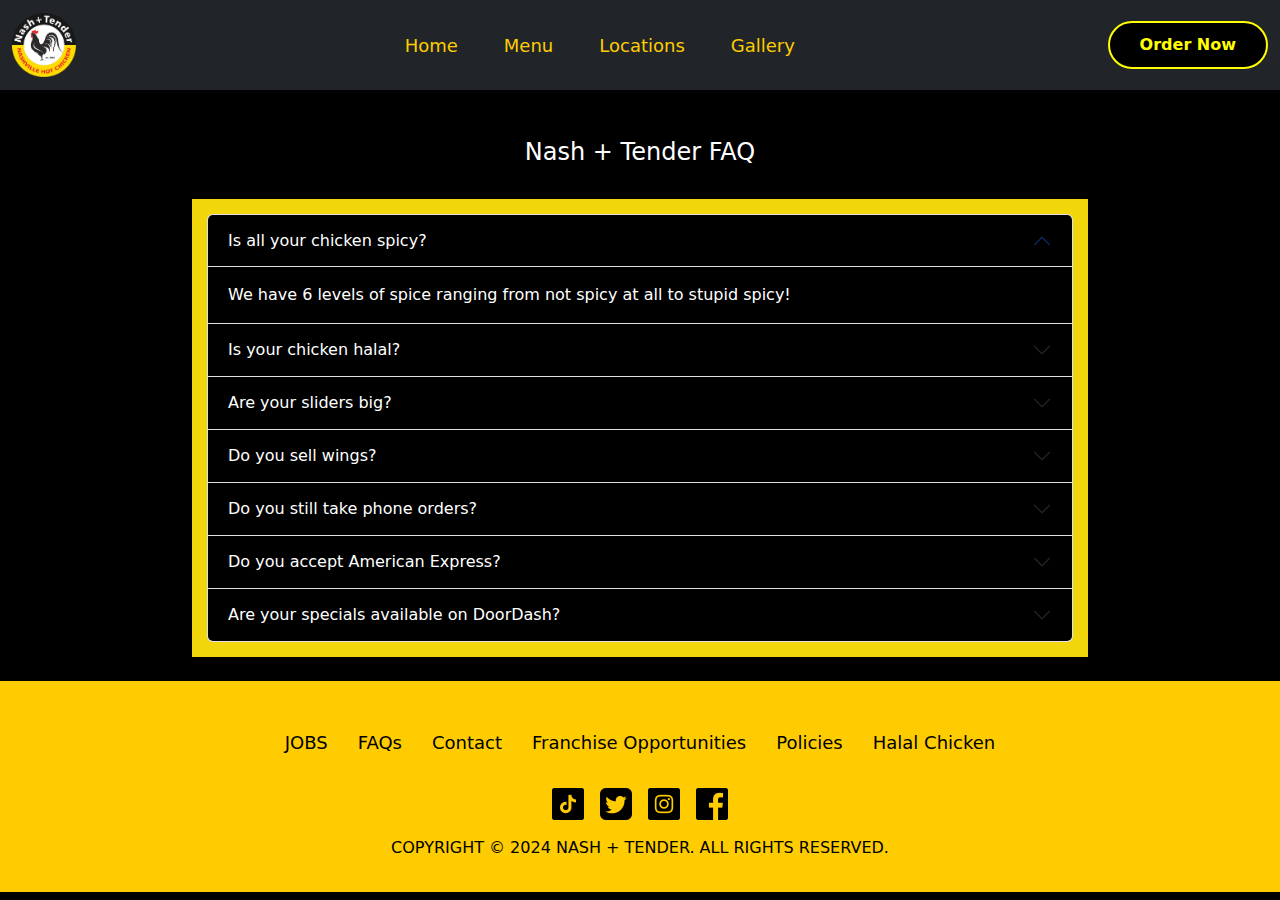
<file: pages/FooterPages/FAQ.html>
<!doctype html>
<html lang="en">
  <head>
    <meta charset="utf-8">
    <meta name="viewport" content="width=device-width, initial-scale=1">
    <title>FAQs</title>
    <link rel="stylesheet" href="/styles/ADstyle.css">
    <link rel="stylesheet" href="../../styles/style.css">
    <link rel="icon" type="image/png" sizes="32x32" href="../../assets-Business-Redesign/Logo.png">
    <link href="https://cdn.jsdelivr.net/npm/bootstrap@5.3.3/dist/css/bootstrap.min.css" rel="stylesheet" integrity="sha384-QWTKZyjpPEjISv5WaRU9OFeRpok6YctnYmDr5pNlyT2bRjXh0JMhjY6hW+ALEwIH" crossorigin="anonymous">
  </head>
  <body>

    <nav class="navbar navbar-expand-lg bg-dark">
      <div class="container-fluid">
        <!-- Logo -->
        <a class="navbar-brand" href="#">
          <img class="size" src="../../assets-Business-Redesign/Logo.png" alt="Logo">
        </a>
        <button class="navbar-toggler" type="button" data-bs-toggle="collapse" data-bs-target="#navbarNavAltMarkup"
          aria-controls="navbarNavAltMarkup" aria-expanded="false" aria-label="Toggle navigation">
          <span class="navbar-toggler-icon"></span>
        </button>
        <div class="collapse navbar-collapse d-lg-flex justify-content-lg-between align-items-center"
          id="navbarNavAltMarkup">
          <div class="navbar-nav mx-auto">
            <a class="nav-link text-yellow" href="../../index.html">Home</a>
            <a class="nav-link text-yellow" href="../NavPages/Menu.html">Menu</a>
            <a class="nav-link text-yellow" href="../NavPages/Locations.html">Locations</a>
            <a class="nav-link text-yellow" href="../NavPages/Gallery.html">Gallery</a>
          </div>
          <br>
          <a target="_blank" href="https://nashandtender.toast.site/" class="button-normal">Order Now</a>
    
        </div>
      </div>
    </nav>
    
    <br>
    <br>

    <h4 class="text-center">Nash + Tender FAQ</h4>

    <br>

    <div class="containerAC">
      <div class="accordion" id="accordionExample">

        <div class="accordion-item">
          <h2 class="accordion-header">
            <button class="accordion-button" type="button" data-bs-toggle="collapse" data-bs-target="#collapseOne" aria-expanded="true" aria-controls="collapseOne">
              Is all your chicken spicy?
            </button>
          </h2>
          <div id="collapseOne" class="accordion-collapse collapse show" data-bs-parent="#accordionExample">
            <div class="accordion-body">
              We have 6 levels of spice ranging from not spicy at all to stupid spicy!
            </div>
          </div>
        </div>

        <div class="accordion-item">
          <h2 class="accordion-header">
            <button class="accordion-button collapsed" type="button" data-bs-toggle="collapse" data-bs-target="#collapseTwo" aria-expanded="false" aria-controls="collapseTwo">
                Is your chicken halal?
            </button>
          </h2>
          <div id="collapseTwo" class="accordion-collapse collapse" data-bs-parent="#accordionExample">
            <div class="accordion-body">
                Effective October 2022, we switched to halal boneless chicken tenderloins.
            </div>
          </div>
        </div>

        <div class="accordion-item">
          <h2 class="accordion-header">
            <button class="accordion-button collapsed" type="button" data-bs-toggle="collapse" data-bs-target="#collapseThree" aria-expanded="false" aria-controls="collapseThree">
                Are your sliders big?
            </button>
          </h2>
          <div id="collapseThree" class="accordion-collapse collapse" data-bs-parent="#accordionExample">
            <div class="accordion-body">
                Our Chicken Slider tends to satisfy your normal appetite.
            </div>
          </div>
        </div>

        <div class="accordion-item">
            <h2 class="accordion-header">
              <button class="accordion-button collapsed" type="button" data-bs-toggle="collapse" data-bs-target="#collapseFour" aria-expanded="false" aria-controls="collapseFour">
                Do you sell wings?
              </button>
            </h2>
            <div id="collapseFour" class="accordion-collapse collapse" data-bs-parent="#accordionExample">
              <div class="accordion-body">
                No Wings! Boneless Chicken Tenders Only!
              </div>
            </div>
        </div>

        <div class="accordion-item">
            <h2 class="accordion-header">
              <button class="accordion-button collapsed" type="button" data-bs-toggle="collapse" data-bs-target="#collapseFive" aria-expanded="false" aria-controls="collapseFive">
                Do you still take phone orders?
              </button>
            </h2>
            <div id="collapseFive" class="accordion-collapse collapse" data-bs-parent="#accordionExample">
              <div class="accordion-body">
                As of September 2022, we have a automated system that sends you to our online ordering platform* . We highly recommend ordering online for a quicker & convenient visit.
              </div>
            </div>
        </div>

        <div class="accordion-item">
            <h2 class="accordion-header">
              <button class="accordion-button collapsed" type="button" data-bs-toggle="collapse" data-bs-target="#collapseSix" aria-expanded="false" aria-controls="collapseSix">
                Do you accept American Express?
              </button>
            </h2>
            <div id="collapseSix" class="accordion-collapse collapse" data-bs-parent="#accordionExample">
              <div class="accordion-body">
                We accept Visa, Mastercard, Discover, American Express & Cash!
                Apple Pay, Google Pay,  & Samsung Pay are available for contactless pay!
              </div>
            </div>
        </div>

        <div class="accordion-item">
            <h2 class="accordion-header">
              <button class="accordion-button collapsed" type="button" data-bs-toggle="collapse" data-bs-target="#collapseSeven" aria-expanded="false" aria-controls="collapseSeven">
                Are your specials available on DoorDash?
              </button>
            </h2>
            <div id="collapseSeven" class="accordion-collapse collapse" data-bs-parent="#accordionExample">
              <div class="accordion-body">
                Specials such as Fries Day & Waffle Wednesday are only available in-store or through our online ordering platform.  
                However, we regularly run other promotions & specials through DoorDash, Uber Eats, and Grubhub.
              </div>
            </div>
        </div>

      </div>
    </div>

    <br>

    <footer>
      <div class="footer-container-links">
          <a class="footer-link" href="../FooterPages/Jobs.html"><p>JOBS</p></a>
          <a class="footer-link" href="../FooterPages/FAQ.html"><p>FAQs</p></a>
          <a class="footer-link" href="../FooterPages/Contact.html"><p>Contact</p></a>
          <a class="footer-link" href="../FooterPages/Franchise.html"><p>Franchise Opportunities</p></a>
          <a class="footer-link" href="../FooterPages/Policies.html"><p>Policies</p></a>
          <a class="footer-link" href="../FooterPages/HalalChicken.html"><p>Halal Chicken</p></a>
      </div>
      <div class="footer-container-icons">
          <a href="https://www.tiktok.com/@nash_tender" class="social-link">
              <img src="../../assets-Business-Redesign/Social Media Icons/tiktok.png" alt="tiktok">
          </a>
          <a href="https://x.com/NashandTender" class="social-link">
              <img src="../../assets-Business-Redesign/Social Media Icons/twitter-sign.png" alt="twitter">
          </a>
          <a href="https://www.instagram.com/nashandtender/?hl=en" class="social-link">
              <img src="../../assets-Business-Redesign/Social Media Icons/instagram.png" alt="instagram">
          </a>
          <a href="https://www.facebook.com/nashandtender/" class="social-link">
              <img src="../../assets-Business-Redesign/Social Media Icons/facebook.png" alt="facebook">
          </a>            
      </div>
      <div class="footer-copyrights">
          <p>COPYRIGHT © 2024 NASH + TENDER. ALL RIGHTS RESERVED.</p>
      </div>
    </footer>


    <script src="/scripts/script.js"></script>
    <script src="https://cdn.jsdelivr.net/npm/bootstrap@5.3.3/dist/js/bootstrap.bundle.min.js" integrity="sha384-YvpcrYf0tY3lHB60NNkmXc5s9fDVZLESaAA55NDzOxhy9GkcIdslK1eN7N6jIeHz" crossorigin="anonymous"></script>
  </body>
</html>
</file>
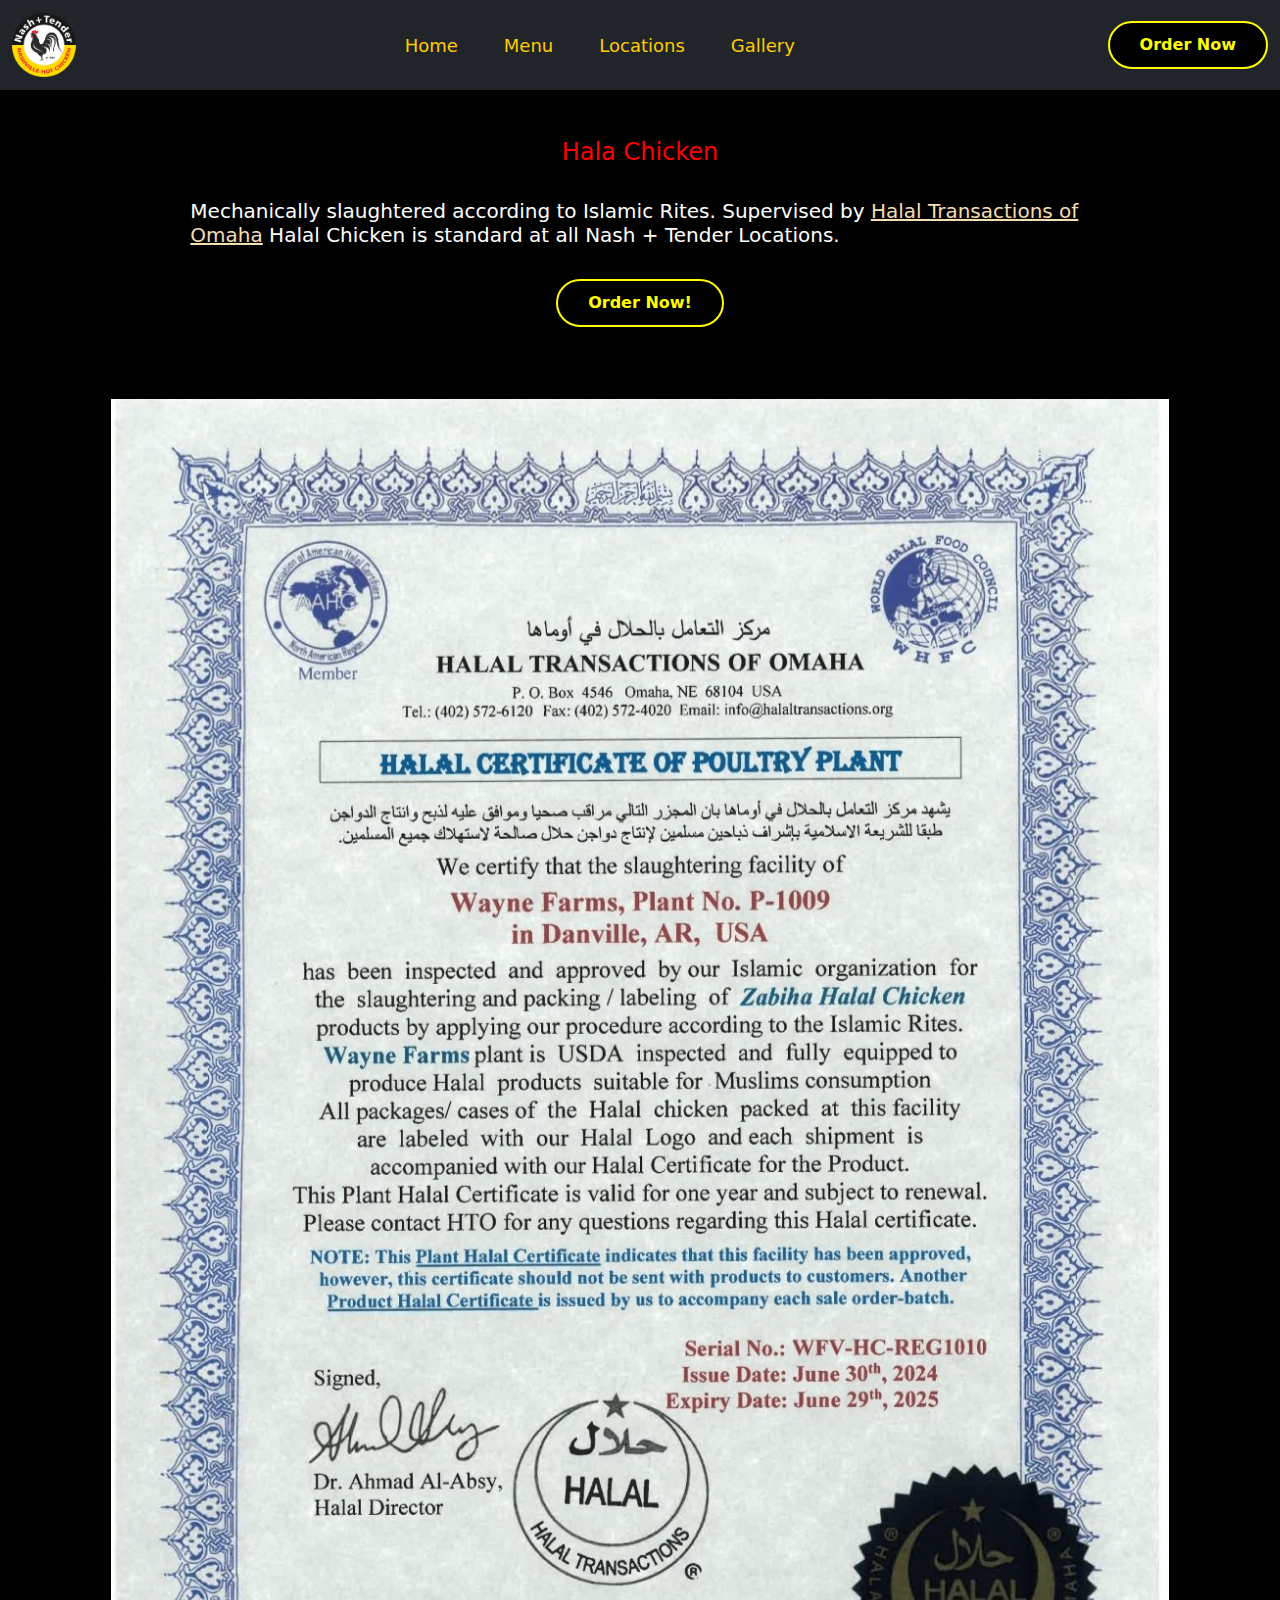
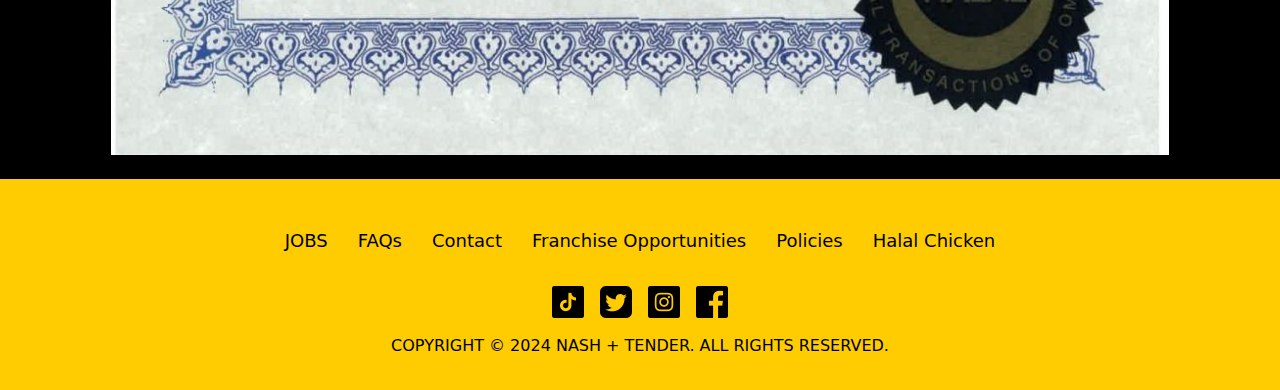
<file: pages/FooterPages/HalalChicken.html>
<!doctype html>
<html lang="en">
  <head>
    <meta charset="utf-8">
    <meta name="viewport" content="width=device-width, initial-scale=1">
    <title>Halal Chicken</title>
    <link rel="stylesheet" href="/styles/ADstyle.css">
    <link rel="stylesheet" href="/styles/style.css">
    <link rel="icon" type="image/png" sizes="32x32" href="../../assets-Business-Redesign/Logo.png">
    <link href="https://cdn.jsdelivr.net/npm/bootstrap@5.3.3/dist/css/bootstrap.min.css" rel="stylesheet" integrity="sha384-QWTKZyjpPEjISv5WaRU9OFeRpok6YctnYmDr5pNlyT2bRjXh0JMhjY6hW+ALEwIH" crossorigin="anonymous">
  </head>
  <body class="bg-bl">

    <nav class="navbar navbar-expand-lg bg-dark">
      <div class="container-fluid">
        <!-- Logo -->
        <a class="navbar-brand" href="#">
          <img class="size" src="../../assets-Business-Redesign/Logo.png" alt="Logo">
        </a>
        <button class="navbar-toggler" type="button" data-bs-toggle="collapse" data-bs-target="#navbarNavAltMarkup"
          aria-controls="navbarNavAltMarkup" aria-expanded="false" aria-label="Toggle navigation">
          <span class="navbar-toggler-icon"></span>
        </button>
        <div class="collapse navbar-collapse d-lg-flex justify-content-lg-between align-items-center"
          id="navbarNavAltMarkup">
          <div class="navbar-nav mx-auto">
            <a class="nav-link text-yellow" href="../../index.html">Home</a>
            <a class="nav-link text-yellow" href="../NavPages/Menu.html">Menu</a>
            <a class="nav-link text-yellow" href="../NavPages/Locations.html">Locations</a>
            <a class="nav-link text-yellow" href="../NavPages/Gallery.html">Gallery</a>
          </div>
          <br>
          <a target="_blank" href="https://nashandtender.toast.site/" class="button-normal">Order Now</a>
    
        </div>
      </div>
    </nav>
    
    <br>
    <br>
    
    <div class="containerHC">
      <h4 class="text-center cl-r">Hala Chicken</h4>
      <br>
      <h5 class="txcrHM"> Mechanically slaughtered according to Islamic Rites. Supervised by <a class="link-change" href="https://halaltransactions.org/" target="_blank">Halal Transactions of Omaha</a> Halal Chicken is standard at all Nash + Tender Locations.</h5>
        <br>
        <div class="center-button">
          <a href=""><button class="button-normal">Order Now!</button></a>
        </div>
        <br>
        <br>
        <br>
      <img src="/assets-Business-Redesign/ZabihaHalalChickenPaper.jpeg" alt="" class="im-cr">
    </div>

    <br>

    <footer>
      <div class="footer-container-links">
        <a class="footer-link" href="../FooterPages/Jobs.html"><p>JOBS</p></a>
        <a class="footer-link" href="../FooterPages/FAQ.html"><p>FAQs</p></a>
        <a class="footer-link" href="../FooterPages/Contact.html"><p>Contact</p></a>
        <a class="footer-link" href="../FooterPages/Franchise.html"><p>Franchise Opportunities</p></a>
        <a class="footer-link" href="../FooterPages/Policies.html"><p>Policies</p></a>
        <a class="footer-link" href="../FooterPages/HalalChicken.html"><p>Halal Chicken</p></a>
    </div>
      <div class="footer-container-icons">
          <a href="https://www.tiktok.com/@nash_tender" class="social-link">
              <img src="../../assets-Business-Redesign/Social Media Icons/tiktok.png" alt="tiktok">
          </a>
          <a href="https://x.com/NashandTender" class="social-link">
              <img src="../../assets-Business-Redesign/Social Media Icons/twitter-sign.png" alt="twitter">
          </a>
          <a href="https://www.instagram.com/nashandtender/?hl=en" class="social-link">
              <img src="../../assets-Business-Redesign/Social Media Icons/instagram.png" alt="instagram">
          </a>
          <a href="https://www.facebook.com/nashandtender/" class="social-link">
              <img src="../../assets-Business-Redesign/Social Media Icons/facebook.png" alt="facebook">
          </a>            
      </div>
      <div class="footer-copyrights">
          <p>COPYRIGHT © 2024 NASH + TENDER. ALL RIGHTS RESERVED.</p>
      </div>
    </footer>

    

    <script src="/scripts/script.js"></script>
    <script src="https://cdn.jsdelivr.net/npm/bootstrap@5.3.3/dist/js/bootstrap.bundle.min.js" integrity="sha384-YvpcrYf0tY3lHB60NNkmXc5s9fDVZLESaAA55NDzOxhy9GkcIdslK1eN7N6jIeHz" crossorigin="anonymous"></script>
  </body>
</html>
</file>
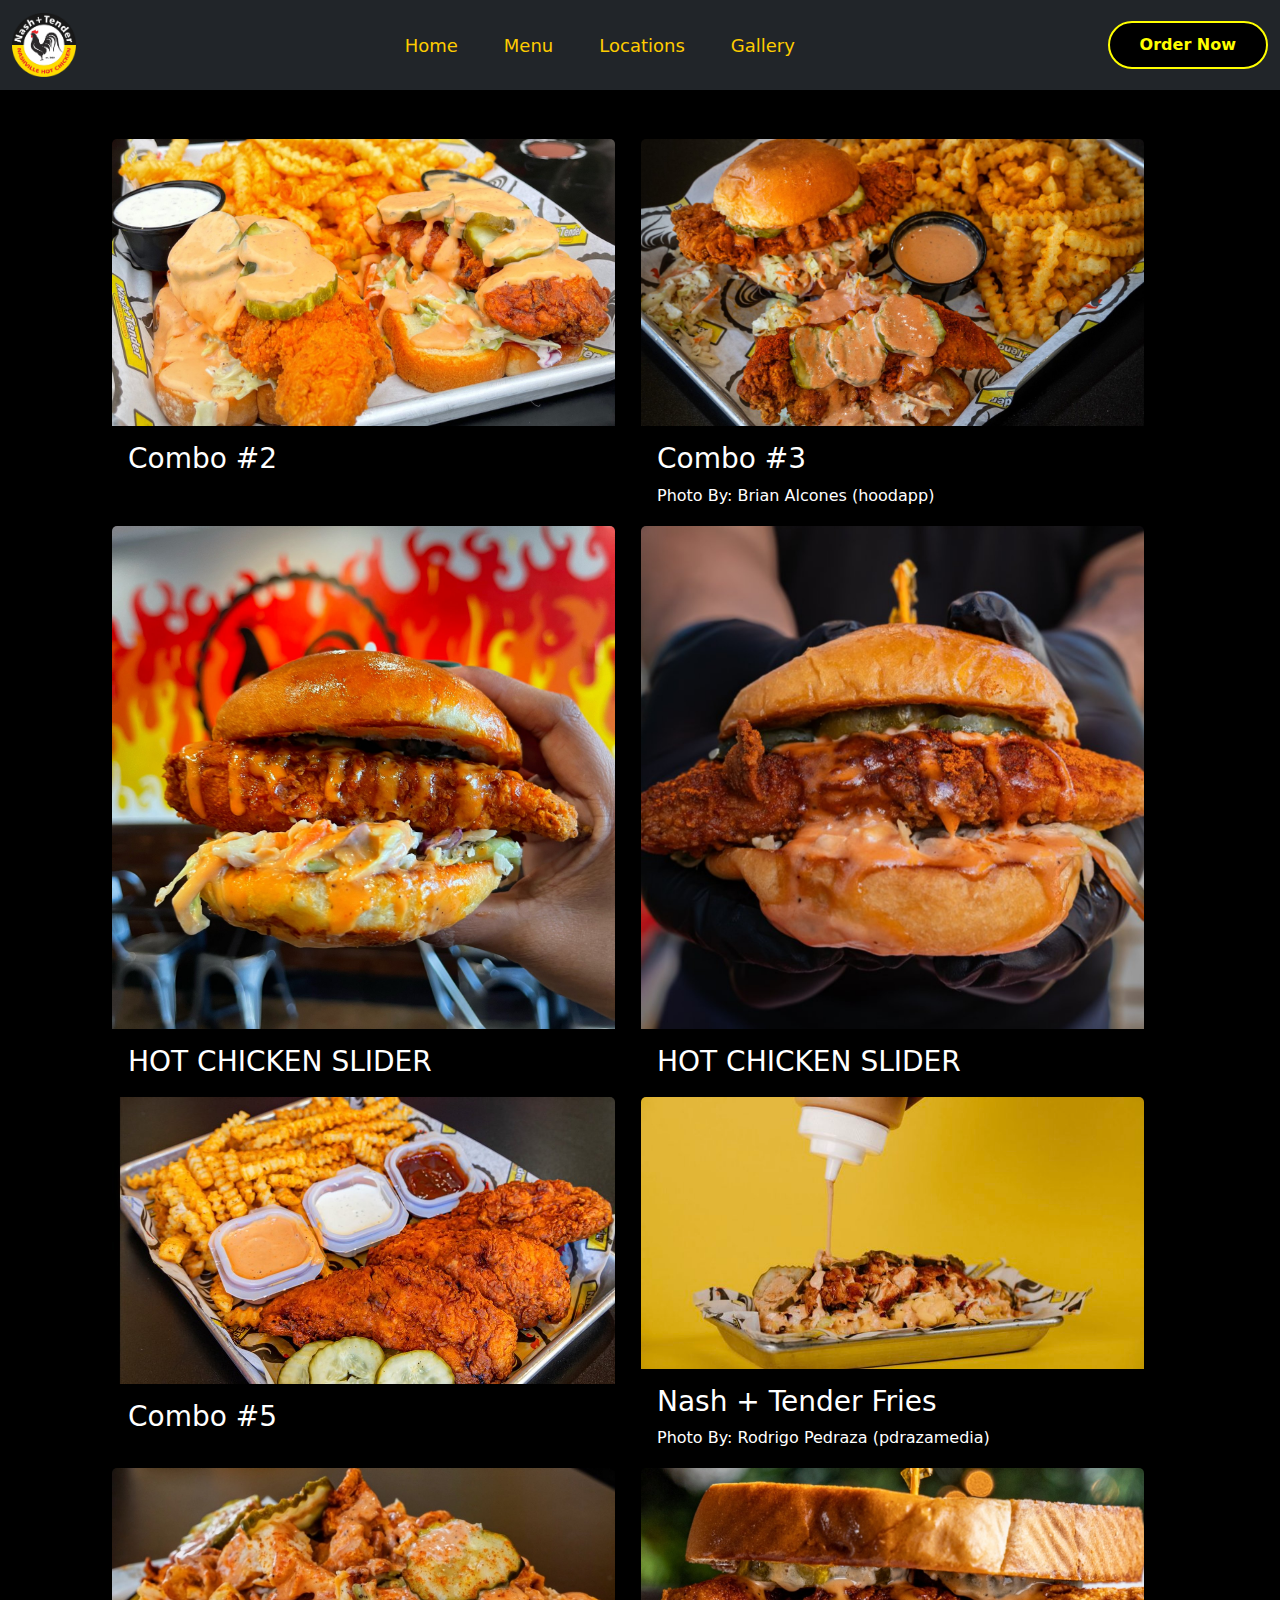
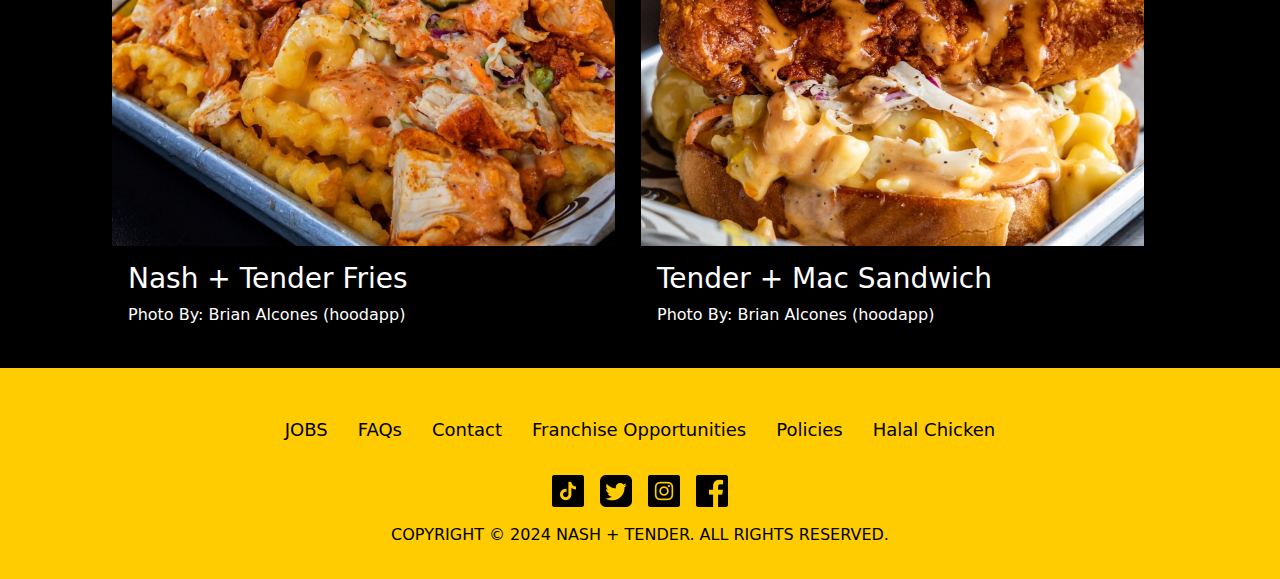
<file: pages/NavPages/Gallery.html>
<!doctype html>
<html lang="en">
  <head>
    <meta charset="utf-8">
    <meta name="viewport" content="width=device-width, initial-scale=1">
    <title>Gallery</title>
    <link rel="stylesheet" href="/styles/ADstyle.css">
    <link rel="stylesheet" href="/styles/style.css">
    <link rel="icon" type="image/png" sizes="32x32" href="../../assets-Business-Redesign/Logo.png">
    <link href="https://cdn.jsdelivr.net/npm/bootstrap@5.3.3/dist/css/bootstrap.min.css" rel="stylesheet" integrity="sha384-QWTKZyjpPEjISv5WaRU9OFeRpok6YctnYmDr5pNlyT2bRjXh0JMhjY6hW+ALEwIH" crossorigin="anonymous">
  </head>
  <body class="bg-bl">

    <nav class="navbar navbar-expand-lg bg-dark">
      <div class="container-fluid">
        <!-- Logo -->
        <a class="navbar-brand" href="#">
          <img class="size" src="../../assets-Business-Redesign/Logo.png" alt="Logo">
        </a>
        <button class="navbar-toggler" type="button" data-bs-toggle="collapse" data-bs-target="#navbarNavAltMarkup"
          aria-controls="navbarNavAltMarkup" aria-expanded="false" aria-label="Toggle navigation">
          <span class="navbar-toggler-icon"></span>
        </button>
        <div class="collapse navbar-collapse d-lg-flex justify-content-lg-between align-items-center"
          id="navbarNavAltMarkup">
          <div class="navbar-nav mx-auto">
            <a class="nav-link text-yellow" href="../../index.html">Home</a>
            <a class="nav-link text-yellow" href="../NavPages/Menu.html">Menu</a>
            <a class="nav-link text-yellow" href="../NavPages/Locations.html">Locations</a>
            <a class="nav-link text-yellow" href="../NavPages/Gallery.html">Gallery</a>
          </div>
          <br>
          <a target="_blank" href="https://nashandtender.toast.site/" class="button-normal">Order Now</a>
    
        </div>
      </div>
    </nav>
    
    <br>
    <br>

    <div class="containerGLR">
      <div class="row col-12">
        <div class="card" style="width: 50%;">
          <img src="../../assets-Business-Redesign/Combo2.jpg" class="card-img-top" alt="...">
          <div class="card-body">
            <h3 class="card-text rstxL">Combo #2</h3>
          </div>
        </div>
    
        <div class="card" style="width: 50%;">
          <img src="../../assets-Business-Redesign/Combo3.jpg" class="card-img-top" alt="...">
          <div class="card-body">
            <h3 class="card-text rstxL">Combo #3</h3>
            <P class="card-text rstxS">Photo By: Brian Alcones (hoodapp)</P>
          </div>
        </div>
    
        <div class="card ctr" style="width: 50%;">
          <img src="../../assets-Business-Redesign/HOT-CHICKEN-SLIDER.jpg" class="card-img-top" alt="...">
          <div class="card-body">
            <h3 class="card-text rstxL">HOT CHICKEN SLIDER</h3>
          </div>
        </div>
    
        <div class="card ctr" style="width: 50%;">
          <img src="../../assets-Business-Redesign/Ckn slider.jpg" class="card-img-top" alt="...">
          <div class="card-body">
            <h3 class="card-text rstxL">HOT CHICKEN SLIDER</h3>
          </div>
        </div>
    
        <div class="card" style="width: 50%;">
          <img src="../../assets-Business-Redesign/AfterlightImage+31.jpg" class="card-img-top" alt="...">
          <div class="card-body">
            <h3 class="card-text rstxL">Combo #5</h3>
          </div>
        </div>
    
        <div class="card" style="width: 50%;">
          <img src="../../assets-Business-Redesign/Nash_+_Tender-Fries.jpg" class="card-img-top" alt="...">
          <div class="card-body">
            <h3 class="card-text rstxL">Nash + Tender Fries</h3>
            <P class="card-text rstxS">Photo By: Rodrigo Pedraza (pdrazamedia)</P>
          </div>
        </div>
    
    
        <div class="card" style="width: 50%;">
          <img src="../../assets-Business-Redesign/Nash_+_Tender-Fries2.jpg" class="card-img-top" alt="...">
          <div class="card-body">
            <h3 class="card-text rstxL">Nash + Tender Fries</h3>
            <P class="card-text rstxS">Photo By: Brian Alcones (hoodapp)</P>
          </div>
        </div>
    
        <div class="card" style="width: 50%;">
          <img src="../../assets-Business-Redesign/Tender_+_Mac-Sandwich.jpg" class="card-img-top" alt="...">
          <div class="card-body">
            <h3 class="card-text rstxL">Tender + Mac Sandwich</h3>
            <P class="card-text rstxS">Photo By: Brian Alcones (hoodapp)</P>
          </div>
        </div>
      </div>
    </div>

    <br>

    <footer>
      <div class="footer-container-links">
          <a class="footer-link" href="../FooterPages/Jobs.html"><p>JOBS</p></a>
          <a class="footer-link" href="../FooterPages/FAQ.html"><p>FAQs</p></a>
          <a class="footer-link" href="../FooterPages/Contact.html"><p>Contact</p></a>
          <a class="footer-link" href="../FooterPages/Franchise.html"><p>Franchise Opportunities</p></a>
          <a class="footer-link" href="../FooterPages/Policies.html"><p>Policies</p></a>
          <a class="footer-link" href="../FooterPages/HalalChicken.html"><p>Halal Chicken</p></a>
      </div>
      <div class="footer-container-icons">
          <a href="https://www.tiktok.com/@nash_tender" class="social-link">
              <img src="../../assets-Business-Redesign/Social Media Icons/tiktok.png" alt="tiktok">
          </a>
          <a href="https://x.com/NashandTender" class="social-link">
              <img src="../../assets-Business-Redesign/Social Media Icons/twitter-sign.png" alt="twitter">
          </a>
          <a href="https://www.instagram.com/nashandtender/?hl=en" class="social-link">
              <img src="../../assets-Business-Redesign/Social Media Icons/instagram.png" alt="instagram">
          </a>
          <a href="https://www.facebook.com/nashandtender/" class="social-link">
              <img src="../../assets-Business-Redesign/Social Media Icons/facebook.png" alt="facebook">
          </a>            
      </div>
      <div class="footer-copyrights">
          <p>COPYRIGHT © 2024 NASH + TENDER. ALL RIGHTS RESERVED.</p>
      </div>
    </footer>
               

    <script src="/scripts/script.js"></script>
    <script src="https://cdn.jsdelivr.net/npm/bootstrap@5.3.3/dist/js/bootstrap.bundle.min.js" integrity="sha384-YvpcrYf0tY3lHB60NNkmXc5s9fDVZLESaAA55NDzOxhy9GkcIdslK1eN7N6jIeHz" crossorigin="anonymous"></script>
  </body>
</html>
</file>
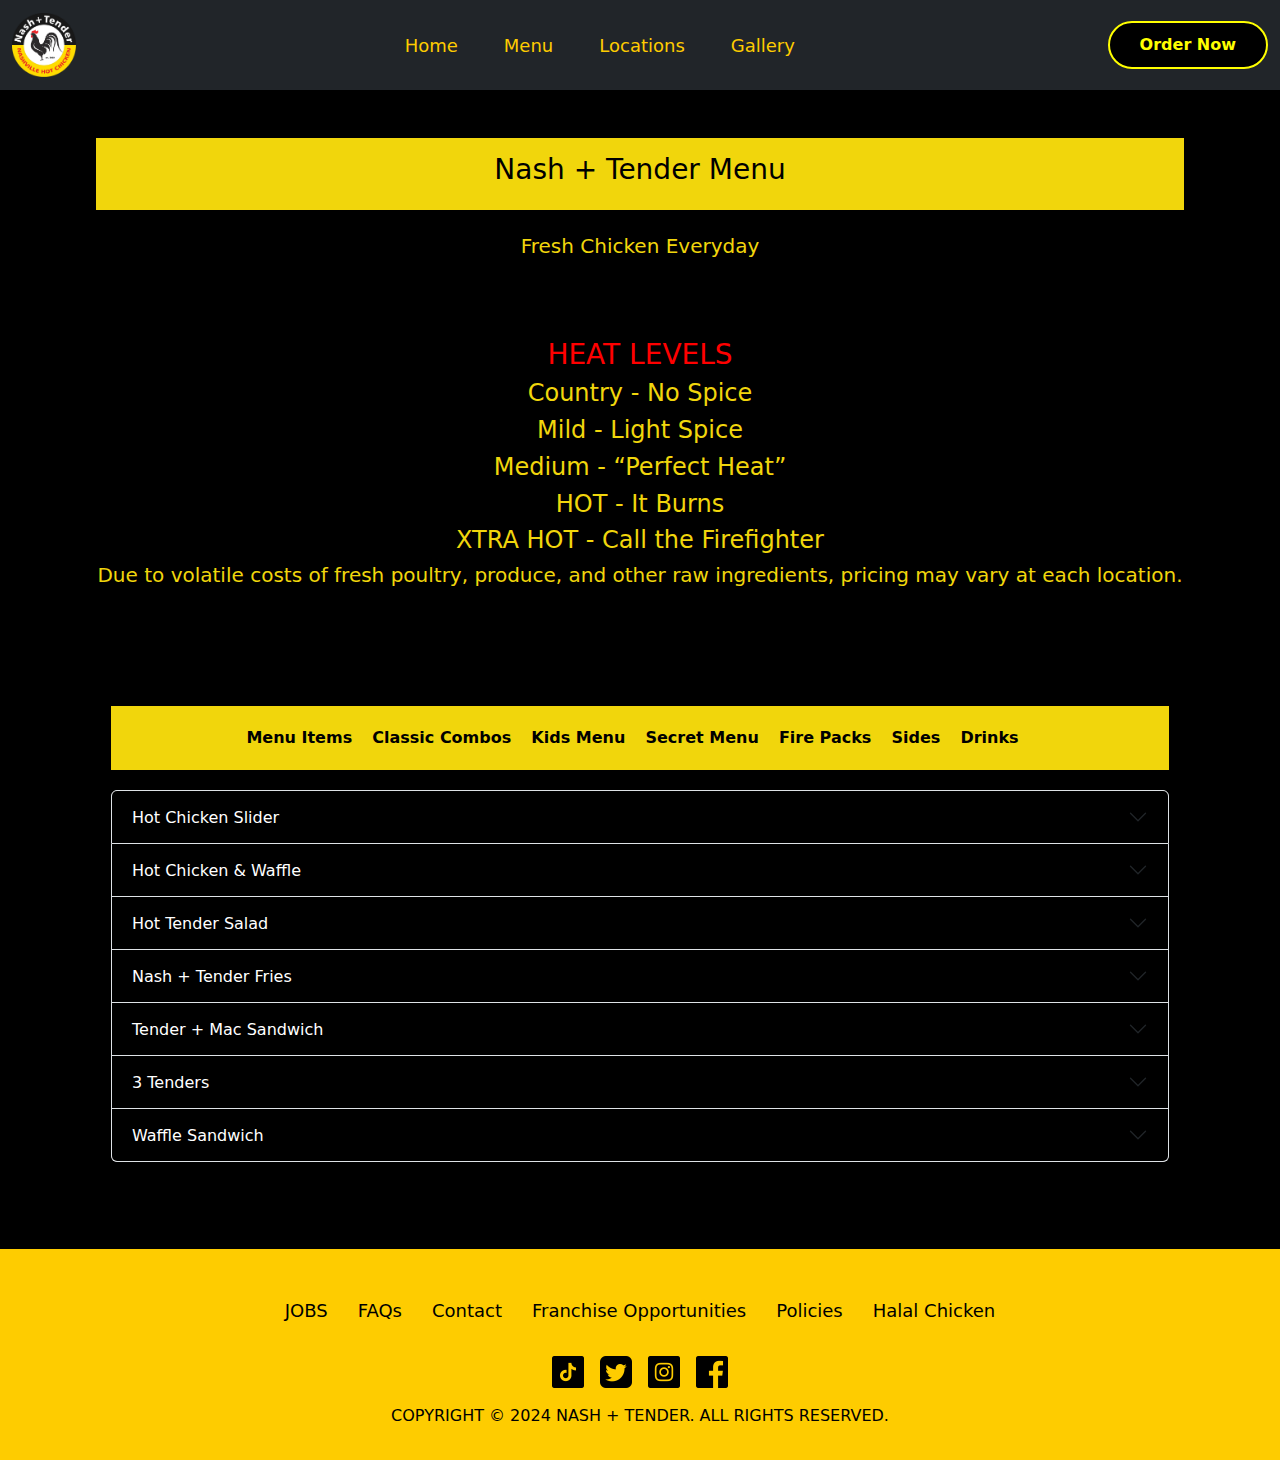
<file: pages/NavPages/Menu.html>
<!doctype html>
<html lang="en">
  <head>
    <meta charset="utf-8">
    <meta name="viewport" content="width=device-width, initial-scale=1">
    <title>Menu</title>
    <link rel="stylesheet" href="/styles/ADstyle.css">
    <link rel="stylesheet" href="../../styles/style.css">
    <link rel="icon" type="image/png" sizes="32x32" href="../../assets-Business-Redesign/Logo.png">
    <link href="https://cdn.jsdelivr.net/npm/bootstrap@5.3.3/dist/css/bootstrap.min.css" rel="stylesheet" integrity="sha384-QWTKZyjpPEjISv5WaRU9OFeRpok6YctnYmDr5pNlyT2bRjXh0JMhjY6hW+ALEwIH" crossorigin="anonymous">
  </head>
  <body class="bg-bl">

    <nav class="navbar navbar-expand-lg bg-dark">
        <div class="container-fluid">
          <!-- Logo -->
          <a class="navbar-brand" href="#">
            <img class="size" src="../../assets-Business-Redesign/Logo.png" alt="Logo">
          </a>
          <button class="navbar-toggler" type="button" data-bs-toggle="collapse" data-bs-target="#navbarNavAltMarkup"
            aria-controls="navbarNavAltMarkup" aria-expanded="false" aria-label="Toggle navigation">
            <span class="navbar-toggler-icon"></span>
          </button>
          <div class="collapse navbar-collapse d-lg-flex justify-content-lg-between align-items-center"
            id="navbarNavAltMarkup">
            <div class="navbar-nav mx-auto">
              <a class="nav-link text-yellow" href="../../index.html">Home</a>
              <a class="nav-link text-yellow" href="../NavPages/Menu.html">Menu</a>
              <a class="nav-link text-yellow" href="../NavPages/Locations.html">Locations</a>
              <a class="nav-link text-yellow" href="../NavPages/Gallery.html">Gallery</a>
            </div>
            <br>
            <a target="_blank" href="https://nashandtender.toast.site/" class="button-normal">Order Now</a>
      
          </div>
        </div>
      </nav>
    
    <br>
    <br>
    
    <div class="containerYLWbar text-center">
        <h3 class="tcl-bl">Nash + Tender Menu</h3>
    </div>

    <div class="container bg-yl text-center">
        <br>
        <h5 class="tcl-yl">Fresh Chicken Everyday</h5>
        <br>
        <br>
        <br>
        <h3 class="cl-r">HEAT LEVELS</h3>
        <h4 class="tcl-yl">Country - No Spice</h4>
        <h4 class="tcl-yl">Mild - Light Spice</h4>
        <h4 class="tcl-yl">Medium - “Perfect Heat”</h4>
        <h4 class="tcl-yl">HOT - It Burns</h4>
        <h4 class="tcl-yl">XTRA HOT - Call the Firefighter</h4>
        <h5 class="tcl-yl">Due to volatile costs of fresh poultry, produce, and other raw ingredients, pricing may vary at each location.</h5>
    </div>

    <br>
    <br>
    <br>
    <br>

    <div class="containerMbar text-center">
        <div class="menu-bar">
            <a href="#" class="load-accordion" data-section="menu-items">Menu Items</a>
            <a href="#" class="load-accordion" data-section="classic-combos">Classic Combos</a>
            <a href="#" class="load-accordion" data-section="kids-menu">Kids Menu</a>
            <a href="#" class="load-accordion" data-section="secret-menu">Secret Menu</a>
            <a href="#" class="load-accordion" data-section="fire-packs">Fire Packs</a>
            <a href="#" class="load-accordion" data-section="sides">Sides</a>
            <a href="#" class="load-accordion" data-section="drinks">Drinks</a>
        </div>
        <div class="accordion-container">
            <div class="accordion" id="dynamicAccordion"></div>
        </div>
    </div>
    </div>

    <br>
    <br>
    <br>

    <footer>
        <div class="footer-container-links">
            <a class="footer-link" href="../FooterPages/Jobs.html"><p>JOBS</p></a>
            <a class="footer-link" href="../FooterPages/FAQ.html"><p>FAQs</p></a>
            <a class="footer-link" href="../FooterPages/Contact.html"><p>Contact</p></a>
            <a class="footer-link" href="../FooterPages/Franchise.html"><p>Franchise Opportunities</p></a>
            <a class="footer-link" href="../FooterPages/Policies.html"><p>Policies</p></a>
            <a class="footer-link" href="../FooterPages/HalalChicken.html"><p>Halal Chicken</p></a>
        </div>
      <div class="footer-container-icons">
          <a href="#" class="social-link">
              <img src="../../assets-Business-Redesign/Social Media Icons/tiktok.png" alt="tiktok">
          </a>
          <a href="#" class="social-link">
              <img src="../../assets-Business-Redesign/Social Media Icons/twitter-sign.png" alt="twitter">
          </a>
          <a href="#" class="social-link">
              <img src="../../assets-Business-Redesign/Social Media Icons/instagram.png" alt="instagram">
          </a>
          <a href="#" class="social-link">
              <img src="../../assets-Business-Redesign/Social Media Icons/facebook.png" alt="facebook">
          </a>            
      </div>
      <div class="footer-copyrights">
          <p>COPYRIGHT © 2024 NASH + TENDER. ALL RIGHTS RESERVED.</p>
      </div>
  </footer>

    <script src="/scripts/script.js"></script>
    <script src="https://cdn.jsdelivr.net/npm/bootstrap@5.3.3/dist/js/bootstrap.bundle.min.js" integrity="sha384-YvpcrYf0tY3lHB60NNkmXc5s9fDVZLESaAA55NDzOxhy9GkcIdslK1eN7N6jIeHz" crossorigin="anonymous"></script>
  </body>
</html>
</file>
<file: styles/ADstyle.css>
body {
    background-color: black !important;
    color: white !important;
  }

.cl-r{
    color: red;
}

.tcl-bl{
    color: black;
}

.tcl-yl{
    color: #F1D60C;
}

.cl-yl{
    background-color:#F1D60C;
}

.cl-bl{
    padding-top: 10px;
    background-color:black;
    padding-bottom: 10px;
}

.accordion-button {
    background-color:black !important;
    color: white !important;
}

.accordion-body{
    background-color:black !important;
    color: white !important;
}

.containerYLWbar{
    width: 85%;
    padding:15px;
    margin: 0 auto;
    background-color:#F1D60C;
    text-align: center;
}

.containerMbar{
    width: 85%;
    padding:15px;
    margin: 0 auto;
    text-align: center;
}

.row2 {
    display: flex;
    justify-content: center; 
    align-items: center; 
    flex-wrap: wrap;
    gap: 10px;}

.containerAC{
    width: 70%;
    padding-right: 15px;
    padding-left: 15px;
    padding-top: 15px;
    padding-bottom: 15px;
    margin-right: auto;
    margin-left: auto;
    background-color: #F1D60C;
}

.containerHC{
    width: 85%;
    padding-right: var(--bs-gutter-x, 15px);
    padding-left: var(--bs-gutter-x, 15px);
    margin-right: auto;
    margin-left: auto;
}

.cll-mnu,
.cll-mnuLi {
    margin: 0;
    text-align: center;
    font-size: 16px;
}

.cll-mnu {
    padding: 0 5px; 
}

.cll-mnuLi {
    padding: 0 5px;
}

.containerGLR{
    width: 85%;
    padding-right:15px;
    padding-left: 15px;
    margin-right: auto;
    margin-left: auto;
}

.img-gl-2{
    width:50%;
    height:50%;
}

.pd-bt{
    padding-bottom: 50px;
}

.ctr{
    margin-left: auto;
    margin-right: auto;
}

.center-button {
    display: flex;  
    justify-content: center; 
    align-items: center;
}

.card{
    background-color: black !important;
}

.card-text{
    color: white !important;
}

.im-cr{
    width: 100%;
}

.txcrHM{
    margin-left: auto;
    margin-right: auto;
    width:85%
}

/* Menu code*/
.menu-bar {
    background-color:#F1D60C;
    padding: 20px;
}
.menu-bar a {
    color: black;
    text-decoration: none;
    margin-right: 15px;
    font-weight: bold;
}
.menu-bar a:hover {
    text-decoration: underline;
}
.accordion-container {
    margin-top: 20px;
}

/* RESP */

@media (max-width: 768px) {
    .containerYLWbar, .containerMbar, .containerAC, .containerHC, .containerGLR {
        width: 95%;
        padding: 10px;
    }

    .row2 {
        flex-direction: column; /* Stack flex items vertically on mobile */
    }

    .img-gl-2 {
        width: 100%; /* Make image responsive */
        height: auto;
    }

    .cll-mnu, .cll-mnuLi {
        font-size: 14px; /* Smaller font size for mobile */
    }

    .accordion-button, .accordion-body {
        padding: 10px;
    }

    .menu-bar {
        padding: 10px;
    }

    .menu-bar a {
        font-size: 14px;
        margin-right: 10px;
    }

    .card {
        margin-bottom: 20px;
    }

    .pd-bt {
        padding-bottom: 20px;
    }
    .rstxL{
        font-size: 10px;
    }
    .rstxS{
        font-size: 7px;
    }
}
</file>
<file: styles/style.css>
body {
  background-color: black !important;
  color: white !important;
}

.white {
  color: white !important;
}

.center {
  display: flex;
  justify-content: center;
  align-items: center;
}

.red {
  color: #ee2123;
}

.flex-end {
  display: flex;
  justify-content: flex-end !important;
}

.button-normal {
  text-decoration: none;
  background-color: black;
  color: yellow;
  border: 2px solid yellow;
  border-radius: 50px;
  padding: 10px 30px;
  font-size: 16px;
  font-weight: bold;
  text-align: center;
  cursor: pointer;
  transition: all 0.3s ease;
}

.button-normal:hover {
  background-color: yellow;
  color: black;
}

/* navbar */

.navbar {
  background-color: #171717;
}

/* Navbar toggler button */
.navbar-toggler {
  border: none;
  color: #fecc00; /* Optional: set a color if you'd like */
}

/* Toggler icon (default icon visibility) */
.navbar-toggler-icon {
  background-image: url("data:image/svg+xml,%3Csvg xmlns='http://www.w3.org/2000/svg' viewBox='0 0 30 30'%3E%3Cpath stroke='rgba(254, 204, 0, 1)' stroke-width='2' stroke-linecap='round' stroke-miterlimit='10' d='M4 7h22M4 15h22M4 23h22'/%3E%3C/svg%3E") !important;
}

/* Styling for navigation links */
.nav-link {
  position: relative;
  font-size: 18px !important;
  color: #fecc00 !important;
  margin: 0 15px !important;
  text-decoration: none;
  transition: color 0.3s ease;
}

.nav-link::after {
  content: "";
  position: absolute;
  bottom: -5px;
  left: 0;
  width: 0;
  height: 2px;
  background-color: #fecc00;
  transition: width 0.3s ease;
}

/* Hover state */
.nav-link:hover {
  color: #fecc00;
}

.nav-link:hover::after {
  width: 100%;
}

.nav-link:hover {
  color: #fecc00;
}

/* navbar */

/* footer */

footer {
  background-color: #fecc00;
  width: 100%;
  color: black;
  display: flex;
  flex-direction: column;
  justify-content: center;
  align-items: center;
}

.footer-container-links {
  margin-top: 3rem;
  margin-bottom: 1rem;
  display: flex;
  flex-direction: row;
  justify-content: center;
  align-items: center;
}

.footer-container-links a {
  color: black;
  margin: 0 0.5rem;
  text-decoration: none;
}

.footer-container-icons {
  display: flex;
  justify-content: center;
  align-items: center;
  margin-bottom: 1rem;
}

.footer-container-icons img {
  width: 2rem;
  margin: 0 0.5rem;
}

.footer-copyrights {
  margin-bottom: 1rem;
}

.footer-link {
  position: relative;
  font-size: 18px !important;
  color: black !important;
  margin: 0 15px !important;
  text-decoration: none;
  transition: color 0.3s ease;
}

.footer-link::after {
  content: "";
  position: absolute;
  bottom: -5px;
  left: 0;
  width: 0;
  height: 2px;
  background-color: black;
  transition: width 0.3s ease;
}

.footer-link:hover {
  color: black;
}

.footer-link:hover::after {
  width: 100%;
}

.footer-link:hover {
  color: black;
}

/* footer */

/* home page */
.size {
  width: 4rem;
}

.home-container1 {
  width: 85%;
  margin: auto;
  display: flex;
  justify-content: space-between;
  align-items: center;
  flex-wrap: wrap;
}

.home-container1-box {
  width: 49%;
}

.home-container1-image {
  width: 14rem;
  display: flex;
}

.home-container2 {
  width: 85%;
  margin: auto;
  display: flex;
  flex-direction: column;
  color: #ee2123;
  justify-content: center;
  align-items: center;
}

/* home page */

/* location page */

.LocationsHead {
  display: flex;
  justify-content: center;
  align-items: center;
  flex-direction: column;
  color: #ee2123;
  border-bottom: 1px solid white;
}

.location-container1 {
  width: 85%;
  margin: auto;
  display: flex;
  justify-content: space-between;
  align-items: center;
  flex-wrap: wrap;
}

.location-container1-box {
  width: 60%;
}

.location-box-header {
  color: #ee2123;
}

.link-change {
  color: wheat;
}
.link-change:hover {
  color: #f1d60c;
}

.location-container1-box-info {
  margin-bottom: 3rem;
  height: 120px;
}

.location-container1-image {
  width: 40%;
  flex-direction: column;
  align-items: flex-end;
}
/* location page */

/* Jobs */

.jobs-container {
  width: 85%;
  margin: auto;
  display: flex;
  flex-direction: column;
  align-items: center;
  color: #f1d60c;
  text-align: center;
}

.job-img-size {
  width: 85%;
  margin-bottom: 20px;
}

.location-box-header {
  font-size: 1.5rem;
  margin-bottom: 10px;
}

.jobs-image-grid {
  display: grid;
  grid-template-columns: repeat(auto-fit, minmax(145px, 1fr));
  gap: 20px;
  width: 100%;
  margin: 20px 0;
}

.job-item {
  text-align: center;
  display: flex;
  flex-direction: column;
  align-items: center;
}

.job-item img {
  width: 100%;
  max-width: 150px;
  height: auto;
  object-fit: contain;
  margin-bottom: 10px;
}

.job-item p {
  font-size: 1rem;
  color: #f1d60c;
  margin: 0;
}

/* Jobs */

/* contact us page */

/* contact us page */

/* the form */

.form-container {
  width: 85%;
  margin: 0 auto;
  padding: 20px;
}

.form-title {
  color: #ee2123;
  margin-bottom: 10px;
  text-align: center;
}

.form-subtitle {
  color: white;
  margin-bottom: 20px;
  text-align: center;
}

.form-group {
  margin-bottom: 20px;
}

.form-row {
  display: flex;
  gap: 10px;
}

.from-space {
  width: 50%;
}

.form-input,
.form-textarea {
  width: 100%;
  background-color: #fecc00;
  border: none;
  border-radius: 25px;
  padding: 10px 15px;
  font-size: 16px;
  outline: none;
  box-sizing: border-box;
}

.form-textarea {
  height: 100px;
  resize: none;
}

/* the form  */

/* policies page */
.policies-container {
  width: 85%;
  margin: auto;
  color: #f1d60c;
  margin-bottom: 2rem;
}

.brake-line {
  border-bottom: 1px solid white;
}

/* policies page */

/* media screens */

/* medium-screen */
@media screen and (min-width: 993px) and (max-width: 1439px) {
}

/* i pad */
@media screen and (max-width: 992px) {
  .button-normal {
    margin-top: 100px;
  }
}

@media (max-width: 768px) {
  body {
    font-size: x-small !important;
  }
  footer {
    flex-direction: column;
    text-align: center;
  }

  .home-container1 {
    width: 95%;
  }

  .home-container2 {
    width: 95%;
  }

  .location-container1 {
    width: 95%;
  }

  .Job-img-size {
    width: 95%;
  }

  .jobs-container {
    width: 95%;
  }

  .form-container {
    width: 95%;
  }

  iframe {
    width: 100%;
  }

  .location-container1-box h5 {
    font-size: small !important;
  }

  .footer-container-links {
    flex-direction: column;
    align-items: center;
  }

  .home-container1-image,
  .jobs-image-fix {
    width: 100%;
    height: auto;
  }

  .jobs-image-grid {
    grid-template-columns: repeat(2, 1fr);
    gap: 15px;
  }

  .job-img-size {
    width: 90%;
  }

  .job-item img {
    max-width: 120px;
  }
}

@media (max-width: 480px) {
  .button-normal {
    font-size: 12px;
    padding: 6px 16px;
  }
  .location-container1-box h5 {
    font-size: x-small !important;
  }
}
</file>
